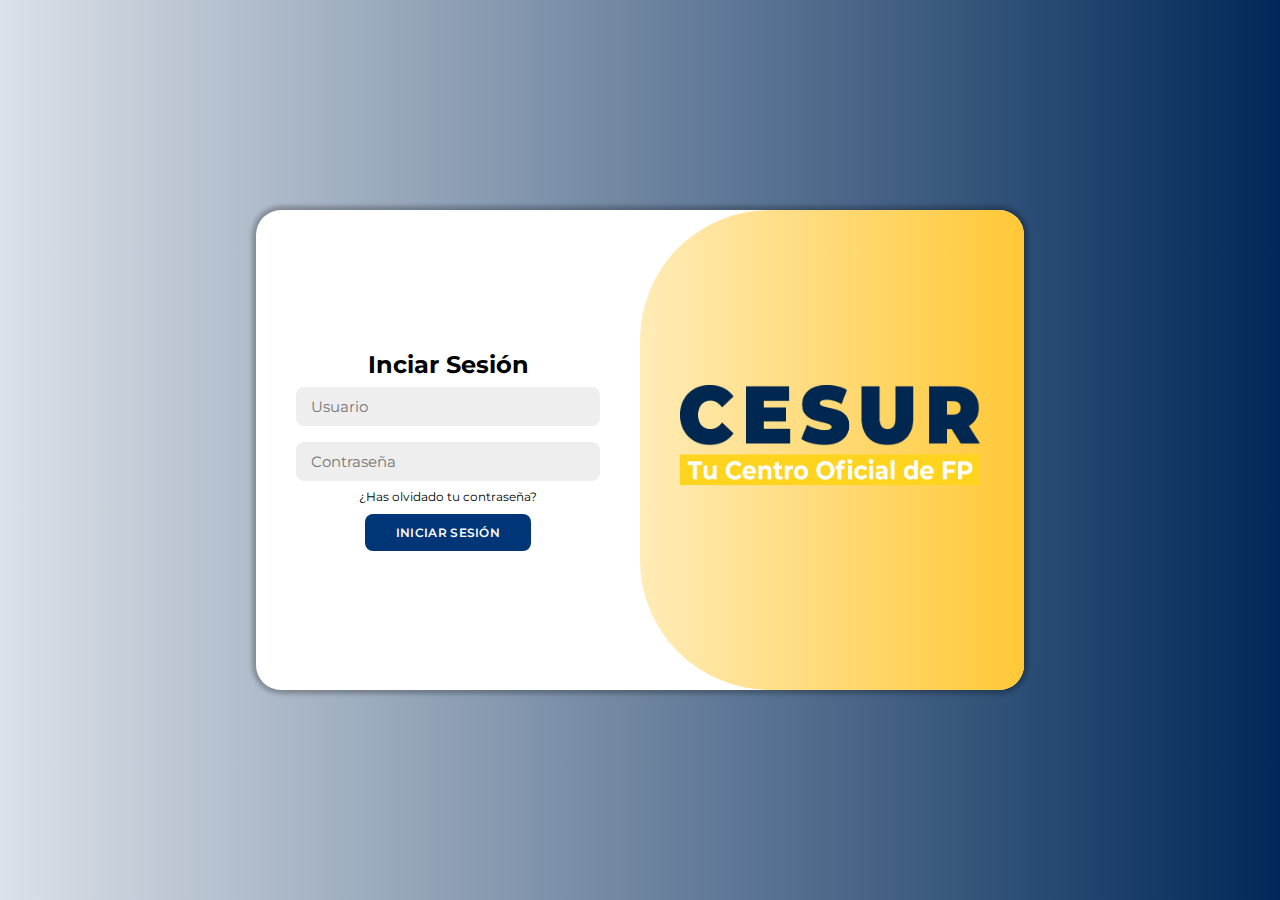
<file: index.html>
<!DOCTYPE html>
<html lang="es">

<head>
    <meta charset="UTF-8">
    <meta name="viewport" content="width=device-width, initial-scale=1.0">
    <link href="https://cdn.jsdelivr.net/npm/bootstrap@5.3.2/dist/css/bootstrap.min.css" rel="stylesheet"
        integrity="sha384-T3c6CoIi6uLrA9TneNEoa7RxnatzjcDSCmG1MXxSR1GAsXEV/Dwwykc2MPK8M2HN" crossorigin="anonymous">
    <script src="https://cdn.jsdelivr.net/npm/bootstrap@5.3.2/dist/js/bootstrap.bundle.min.js"
        integrity="sha384-C6RzsynM9kWDrMNeT87bh95OGNyZPhcTNXj1NW7RuBCsyN/o0jlpcV8Qyq46cDfL"
        crossorigin="anonymous"></script>
    <link rel="stylesheet" href="CSS/style.css">

    <title>Iniciar Sesión</title>

</head>

<body>
    <div class="container">
            <div class="form-container iniciar-sesion">
                <form action="home.html" method="post">
                    <h2>Inciar Sesión</h2>
                    <input type="text" name="usuario" placeholder="Usuario" id="usuario">
                    <input type="password" name="password" placeholder="Contraseña" id="password">
                    <a href="#">¿Has olvidado tu contraseña?</a>
                    <button type="submit">iniciar sesión</button>
                </form>
            </div>
        <div class="container-der">
            <img src="img/logo-cesur-2023-tagline1.png " alt="">
        </div>
        
    </div>
</body> 

</html>
</file>
<file: CSS/style.css>
@import url('https://fonts.googleapis.com/css2?family=Montserrat:ital,wght@0,100;0,200;0,300;0,400;0,500;0,600;0,700;0,800;0,900;1,100;1,200;1,300;1,400;1,500;1,600;1,700;1,800;1,900&display=swap');

* {
    margin: 0;
    padding: 0;
    box-sizing: border-box;
    font-family: 'Montserrat', sans-serif;
}

body {
    background: linear-gradient(90deg, #FFF -16.07%, #002858 100%);
    display: flex;
    align-items: center;
    justify-content: center;
    flex-direction: column;
    height: 100vh;
}

.container {
    background-color: white;
    border-radius: 25px;
    box-shadow: 0px 0px 4.4px 4px rgba(0, 0, 0, 0.25);
    position: relative;
    overflow: hidden;
    width: 768px;
    max-width: 100%;
    min-height: 480px;
}

.container form {
    display: flex;
    align-items: center;
    justify-content: center;
    flex-direction: column;
    padding: 0 40px;
    height: 100%;
}

.form-container h2 {
    font-weight: bold;
}

.container input {
    background-color: #eeeeee;
    border: none;
    margin: 8px 0;
    padding: 10px 15px;
    font-size: 15px;
    border-radius: 8px;
    width: 100%;
    outline: none;
}

.container a {
    text-decoration: none;
    color: black;
    font-size: 12px;
}


.container button {
    background-color: #003677;
    color: white;
    border: 1px solid transparent;
    border-radius: 8px;
    font-size: 12px;
    padding: 10px 30px;
    font-weight: 600;
    letter-spacing: 0.3px;
    text-transform: uppercase;
    margin-top: 10px;
    cursor: pointer;
}

.form-container {
    position: absolute;
    top: 0;
    height: 100%;
    transition: all 0.6s ease-in-out;
}

.iniciar-sesion {
    left: 0;
    width: 50%;
}

.container-der {
    background: linear-gradient(90deg, rgba(255, 200, 54, 0.00) -56.5%, #FFC836 100%);
    position: absolute;
    border-radius: 130px 0 0 130px;
    top: 0;
    left: 50%;
    width: 50%;
    height: 100%;
}

.container-der img {
    margin: 175px 0 40px 40px;
    width: 300px;
    height: 100px;
}

/* Inicio - Cargddor de pagina */

:root {
    --main-color: #ecf0f1;
    --point-color: #555;
    --size: 5px;
  }
  
  .cargador {
    background-color: var(--main-color);
    overflow: hidden;
    width: 100%;
    height: 100%;
    position: fixed;
    top: 0; left: 0;
    display: flex;
    align-items: center;
    align-content: center; 
    justify-content: center;  
    z-index: 100000;
  }
  
  .cargador-elemento {
    border-radius: 100%;
    border: var(--size) solid var(--point-color);
    margin: calc(var(--size)*2);
  }
  
  .cargador-elemento:nth-child(1) {
    animation: preloader .6s ease-in-out alternate infinite;
  }
  .cargador-elemento:nth-child(2) {
    animation: preloader .6s ease-in-out alternate .2s infinite;
  }
  
  .cargador-elemento:nth-child(3) {
    animation: preloader .6s ease-in-out alternate .4s infinite;
  }
  
  @keyframes preloader {
    100% { transform: scale(2); }
  }

/* Final - Cargador de pagina */
</file>
